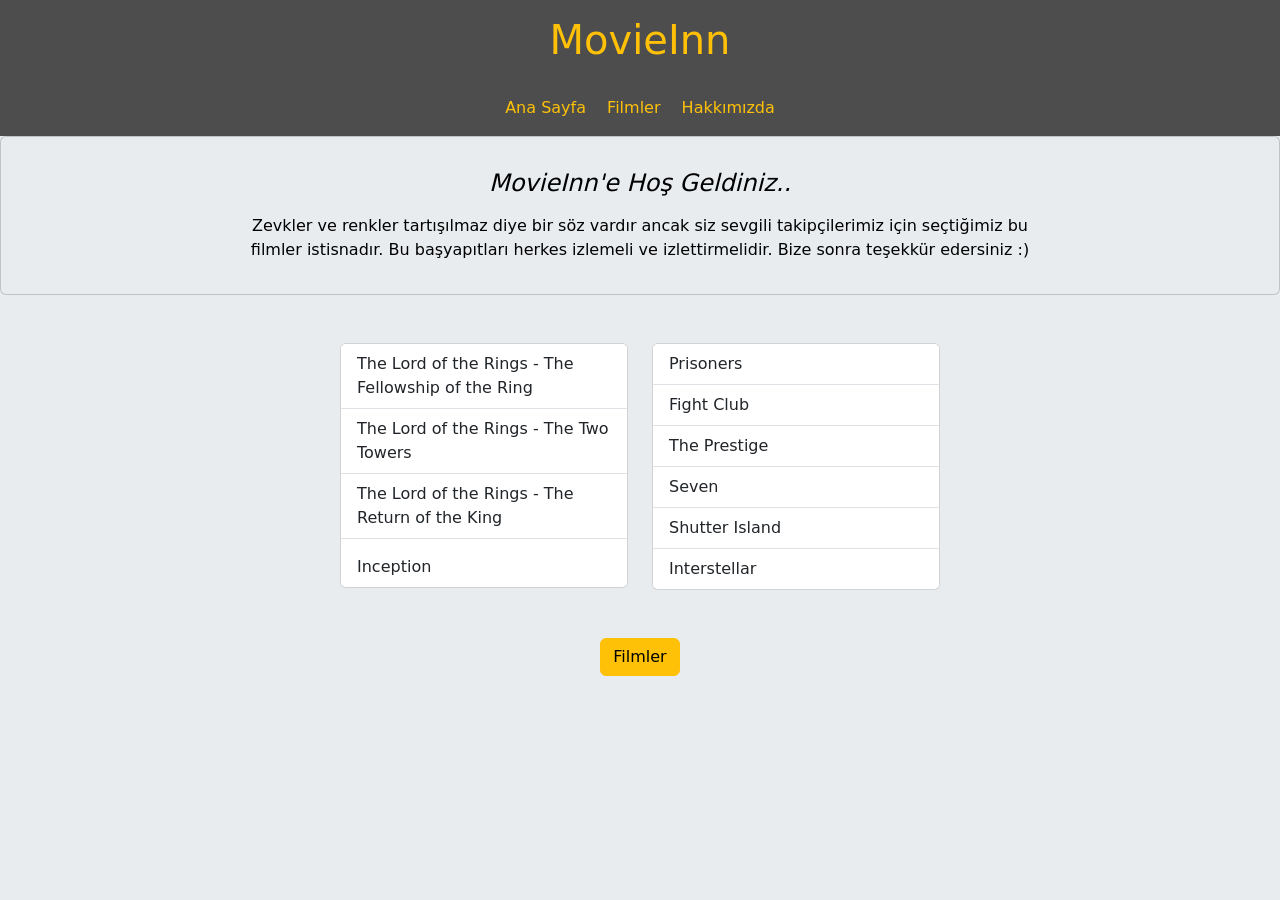
<file: index.html>
<!doctype html>
<html lang="en">
  <head>
    <meta charset="utf-8">
    <meta name="viewport" content="width=device-width, initial-scale=1">
    <link href="https://cdn.jsdelivr.net/npm/bootstrap@5.1.1/dist/css/bootstrap.min.css" rel="stylesheet" integrity="sha384-F3w7mX95PdgyTmZZMECAngseQB83DfGTowi0iMjiWaeVhAn4FJkqJByhZMI3AhiU" crossorigin="anonymous">
    <link rel="stylesheet" href="style.css">
    <title>Documents</title>
  </head>
  <body>

    <div class="container-fluid"> <!--Container 12'lik oldu -->

        <div class="row first">

              <div class="col-sm-8 m-auto p-3 text-center ">
                <h1 class="text-warning">MovieInn</h1> <br>
                <a class="p-2 text-decoration-none link-warning" href="#">Ana Sayfa</a>
                <a class="p-2 text-decoration-none link-warning" href="movies.html">Filmler</a>
                <a class="p-2 text-decoration-none link-warning" href="aboutus.html">Hakkımızda</a>
              </div>
        </div>
        <div class="row  second card">
              <div class="col-sm-8 text-center m-auto mt-3 card-body">
               <h2 class="fs-4"><em>MovieInn'e Hoş Geldiniz..</em></h2>
               <p class="mt-3">Zevkler ve renkler tartışılmaz diye bir söz vardır ancak siz sevgili takipçilerimiz için seçtiğimiz bu filmler istisnadır. Bu başyapıtları herkes izlemeli ve izlettirmelidir. Bize sonra teşekkür edersiniz :) </p>
              </div>
        </div>

        <div class="row third">
                <div class="col-sm-6 m-auto mt-5">
                <div class="card ms-auto" style="width: 18rem;">
                    <ul class="list-group list-group-flush">
                      <li class="list-group-item">The Lord of the Rings - The Fellowship of the Ring</li>
                      <li class="list-group-item">The Lord of the Rings - The Two Towers</li>
                      <li class="list-group-item">The Lord of the Rings - The Return of the King</li>
                      <li class="list-group-item pt-3 pb-2.5 ">Inception</li>

                    </ul>
                  </div>
                </div>
                  <div class="col-sm-6 mt-5">
                <div class="card" style="width: 18rem;">
                    <ul class="list-group list-group-flush">
                      <li class="list-group-item">Prisoners</li>
                      <li class="list-group-item">Fight Club</li>
                      <li class="list-group-item">The Prestige</li>
                      <li class="list-group-item">Seven</li>
                      <li class="list-group-item">Shutter Island</li>
                      <li class="list-group-item">Interstellar</li>


                    </ul>
                  </div>
                </div>
            
        </div>
        
        <div class="row fourth">
          <div class="col-sm-8 text-center m-auto mt-5">
            <a href="movies.html"><button type="button" class="btn btn-warning text-monospace">Filmler</button></a>
            
          </div>
        </div>

    </div>

    <script src="https://cdn.jsdelivr.net/npm/bootstrap@5.1.1/dist/js/bootstrap.bundle.min.js" integrity="sha384-/bQdsTh/da6pkI1MST/rWKFNjaCP5gBSY4sEBT38Q/9RBh9AH40zEOg7Hlq2THRZ" crossorigin="anonymous"></script>

    
  </body>
</html>
</file>
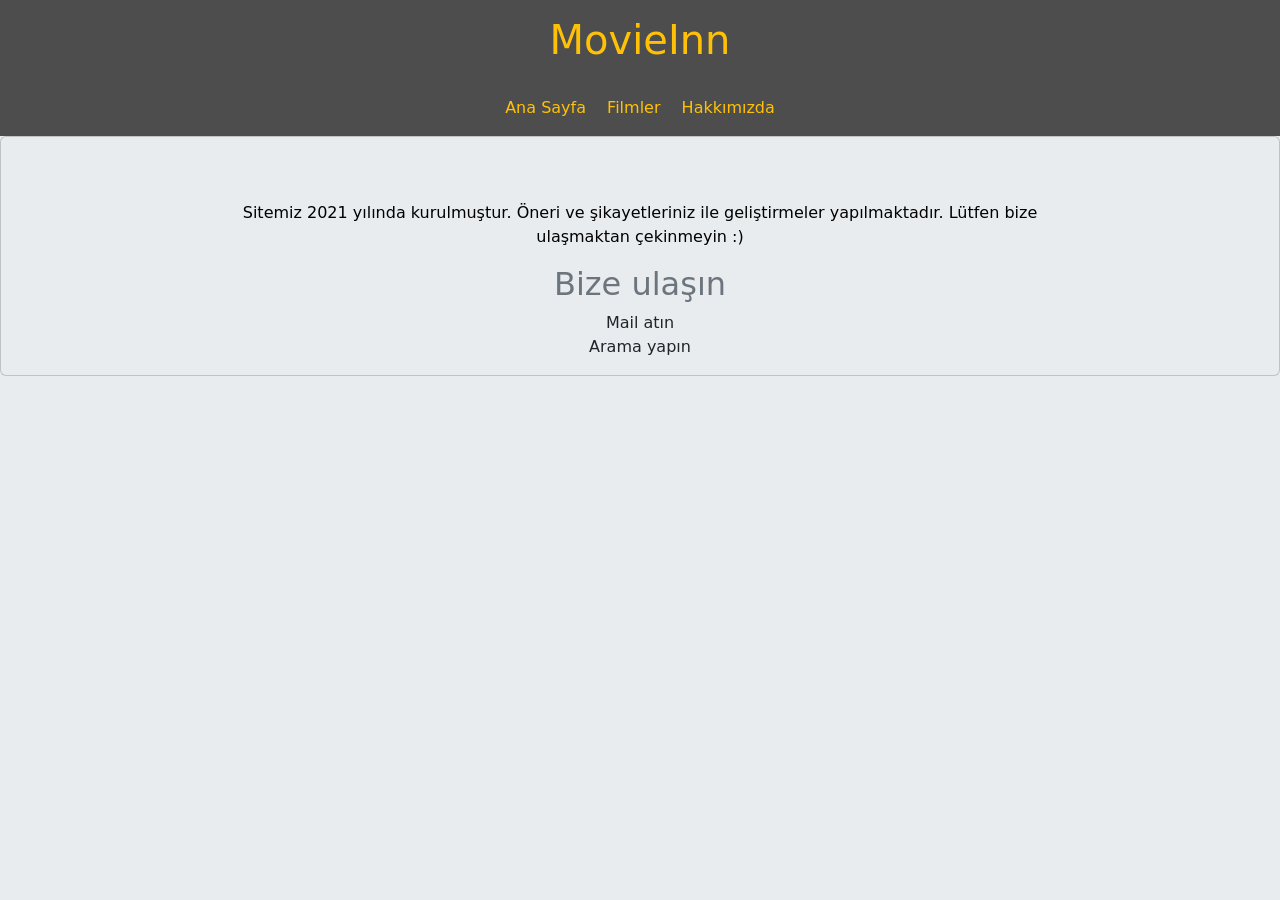
<file: aboutus.html>
<!doctype html>
<html lang="en">
  <head>
    <meta charset="utf-8">
    <meta name="viewport" content="width=device-width, initial-scale=1">
    <link href="https://cdn.jsdelivr.net/npm/bootstrap@5.1.1/dist/css/bootstrap.min.css" rel="stylesheet" integrity="sha384-F3w7mX95PdgyTmZZMECAngseQB83DfGTowi0iMjiWaeVhAn4FJkqJByhZMI3AhiU" crossorigin="anonymous">
    <link rel="stylesheet" href="style.css">
    <title>Documents</title>
  </head>
  <body>

    <div class="container-fluid"> <!--Container 12'lik oldu -->

        <div class="row first">

            <div class="col-sm-8 m-auto p-3 text-center ">
                <h1 class="text-warning">MovieInn</h1> <br>
                <a class="p-2 text-decoration-none link-warning" href="index.html">Ana Sayfa</a>
                <a class="p-2 text-decoration-none link-warning" href="movies.html">Filmler</a>
                <a class="p-2 text-decoration-none link-warning" href="aboutus.html">Hakkımızda</a>

            </div>
        </div>


        <div class="row second card">
          <div class="col-sm-8 m-auto mt-5 text-center card-body">
            <p>Sitemiz 2021 yılında kurulmuştur. Öneri ve şikayetleriniz ile geliştirmeler yapılmaktadır. Lütfen bize ulaşmaktan çekinmeyin :) </p>
            <h2 class="text-secondary">Bize ulaşın</h2>
            <a class="text-decoration-none text-dark" href="mailto:ugurulkerr@outlook.com">Mail atın</a> <br>
            <a class="text-decoration-none text-dark" href="tel:0555 555 55 55">Arama yapın</a>

          
          </div>

        </div>





        <script src="https://cdn.jsdelivr.net/npm/bootstrap@5.1.1/dist/js/bootstrap.bundle.min.js" integrity="sha384-/bQdsTh/da6pkI1MST/rWKFNjaCP5gBSY4sEBT38Q/9RBh9AH40zEOg7Hlq2THRZ" crossorigin="anonymous"></script>

    
  </body>
</html>
</file>
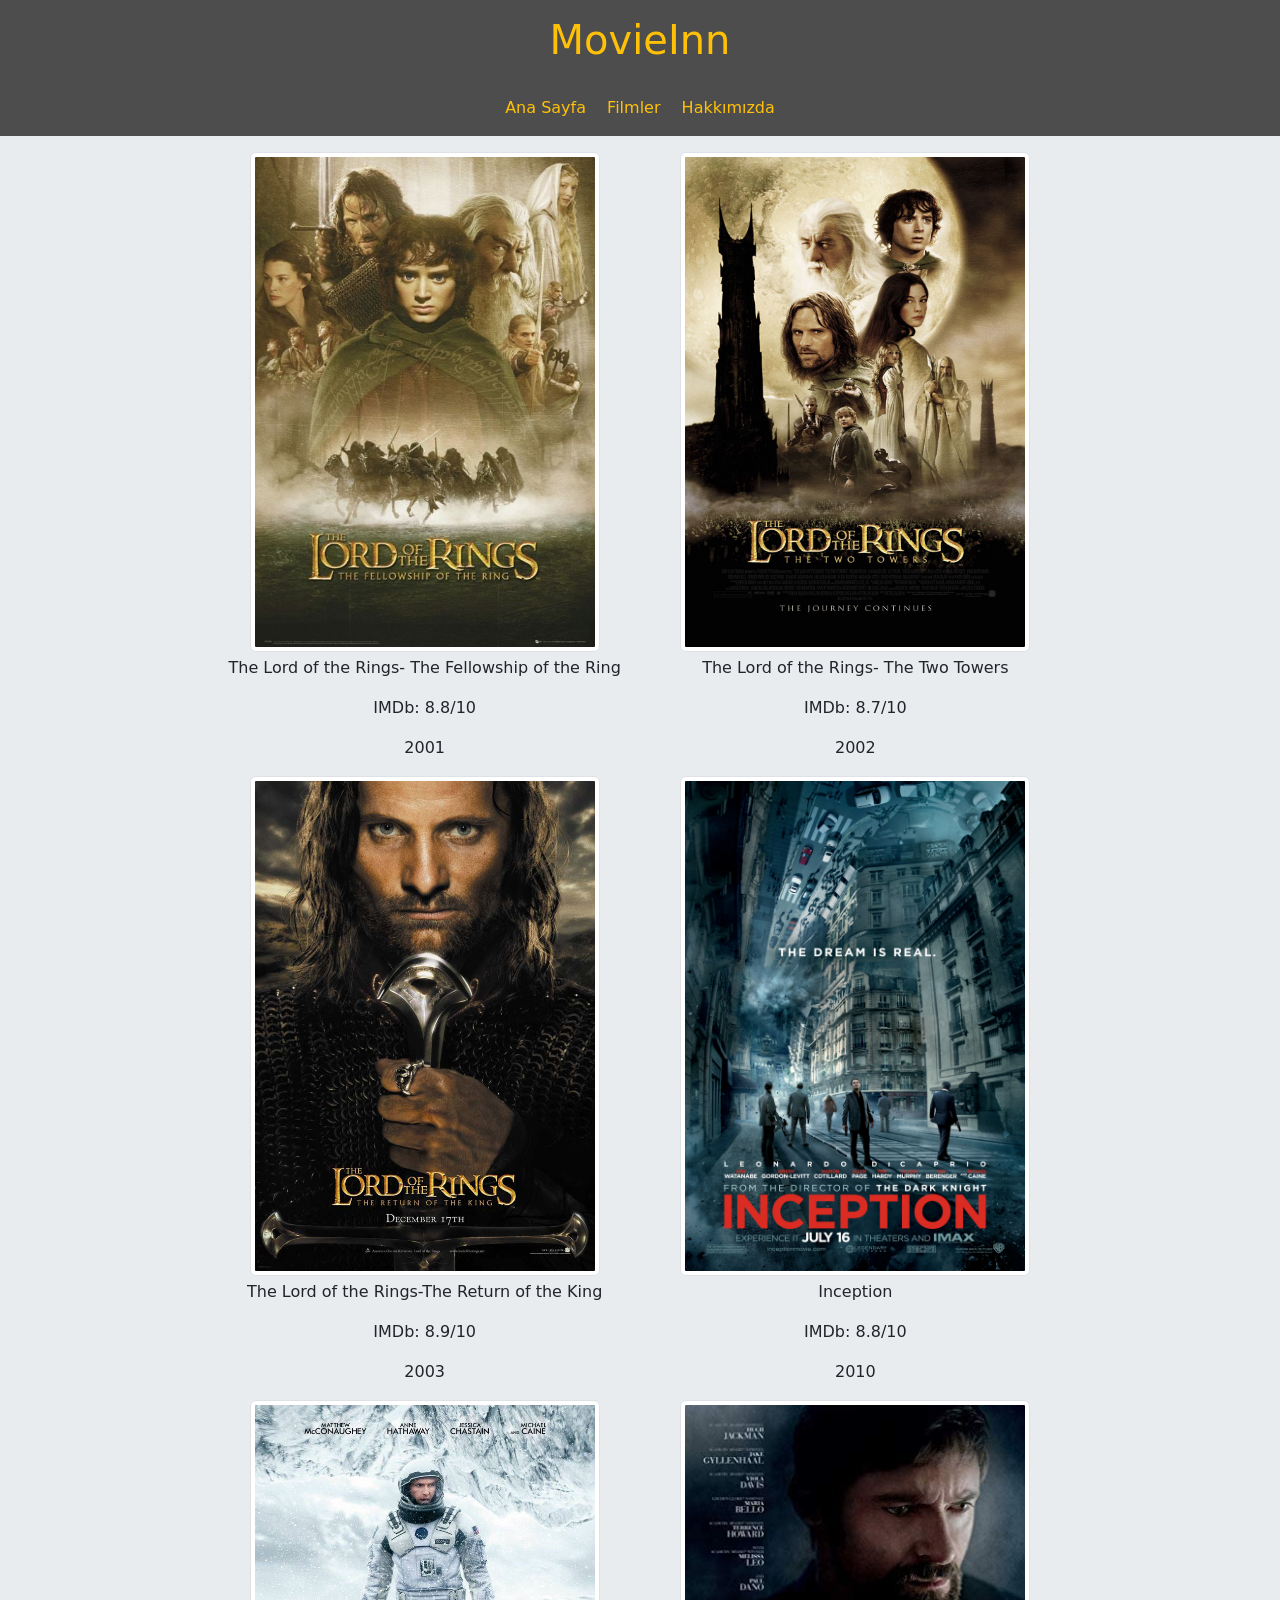
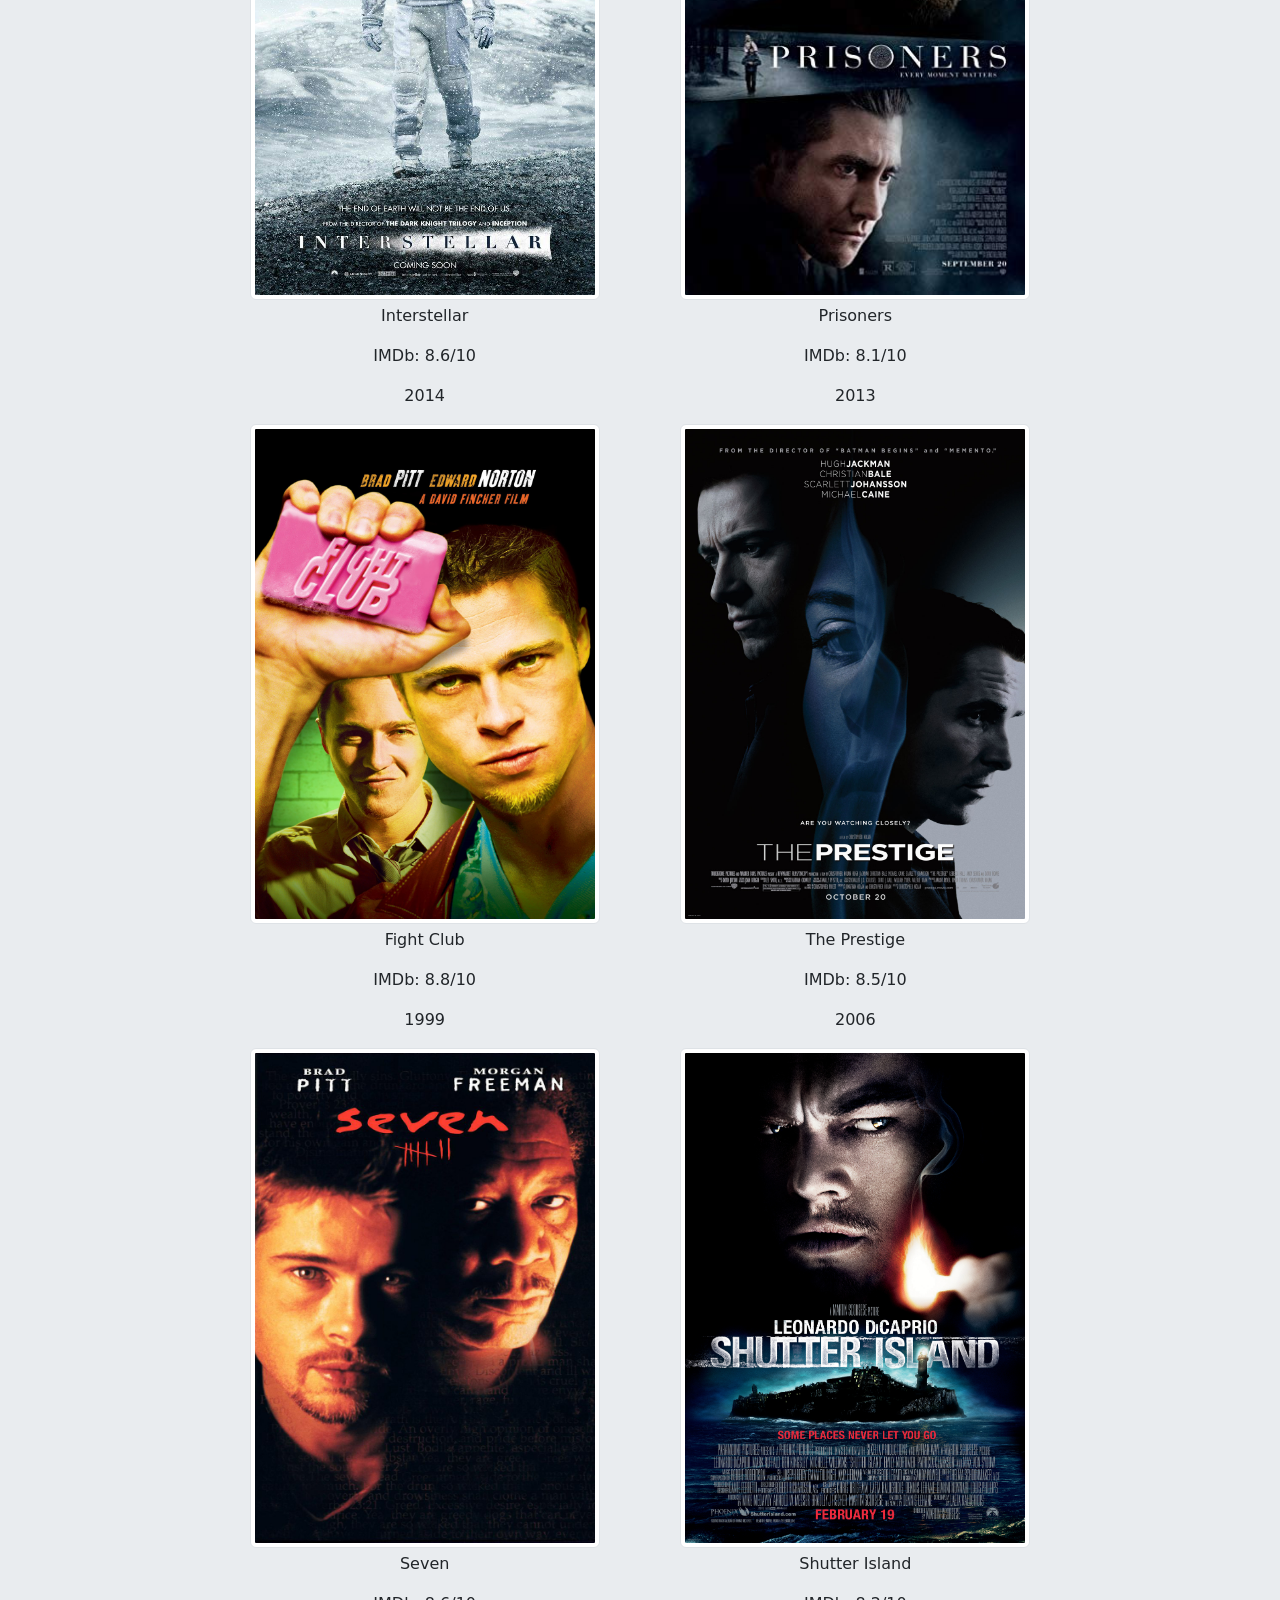
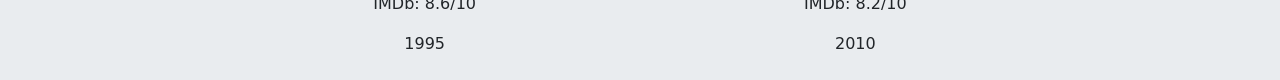
<file: movies.html>
<!doctype html>
<html lang="en">
  <head>
    <meta charset="utf-8">
    <meta name="viewport" content="width=device-width, initial-scale=1">
    <link href="https://cdn.jsdelivr.net/npm/bootstrap@5.1.1/dist/css/bootstrap.min.css" rel="stylesheet" integrity="sha384-F3w7mX95PdgyTmZZMECAngseQB83DfGTowi0iMjiWaeVhAn4FJkqJByhZMI3AhiU" crossorigin="anonymous">
    <link rel="stylesheet" href="style.css">
    <title>Documents</title>
  </head>
  <body>

    <div class="container-fluid"> <!--Container 12'lik oldu -->

        <div class="row first">

            <div class="col-sm-8 m-auto p-3 text-center ">
                <h1 class="text-warning">MovieInn</h1> <br>
                <a class="p-2 text-decoration-none link-warning" href="index.html">Ana Sayfa</a>
                <a class="p-2 text-decoration-none link-warning" href="movies.html">Filmler</a>
                <a class="p-2 text-decoration-none link-warning" href="aboutus.html">Hakkımızda</a>

            </div>
        </div>

        <div class="row second"></div>
            <div class="col-sm-8 m-auto">
                <div class="row text-center mt-3"> <!-- Bunu açmamızdaki amaç (row) Tekrardan yanyana gelmesi. Yani 12'lik sistem yaptık-->
                    <div class="col-sm-6 m-auto">
                        <img class="img-fluid img-thumbnail" style="width: 350px; height: 500px;" src="img/lotr.jpg" alt="FR">
                        <p class="mt-1">The Lord of the Rings- The Fellowship of the Ring</p>
                        <p>IMDb: 8.8/10 </p>
                        2001
                    </div>
                    <div class="col-sm-6 m-auto">
                        <img class="img-fluid img-thumbnail" style="width: 350px; height: 500px;" src="img/twotowers.jpg" alt="TT">
                        <p class="mt-1">The Lord of the Rings- The Two Towers</p>
                        <p>IMDb: 8.7/10 </p>
                        2002
                    </div>
                </div>
                <div class="row text-center mt-3"> <!-- Bunu açmamızdaki amaç (row) Tekrardan yanyana gelmesi. Yani 12'lik sistem yaptık-->
                    <div class="col-sm-6 m-auto">
                        <img class="img-fluid img-thumbnail" style="width: 350px; height: 500px;" src="img/king2.jpg" alt="RK">
                        <p class="mt-1">The Lord of the Rings-The Return of the King</p>
                        <p>IMDb: 8.9/10 </p>
                        2003
                    </div>
                    <div class="col-sm-6 m-auto">
                        <img class="img-fluid img-thumbnail" style="width: 350px; height: 500px;" src="img/inception.jpg" alt="INC">
                        <p class="mt-1">Inception</p>
                        <p>IMDb: 8.8/10 </p>
                        2010
                    </div>
                </div>
                <div class="row text-center mt-3"> <!-- Bunu açmamızdaki amaç (row) Tekrardan yanyana gelmesi. Yani 12'lik sistem yaptık-->
                    <div class="col-sm-6 m-auto">
                        <img class="img-fluid img-thumbnail" style="width: 350px; height: 500px;" src="img/interstellar.jpg" alt="INT">
                        <p class="mt-1">Interstellar</p>
                        <p>IMDb: 8.6/10 </p>
                        2014
                    </div>
                    <div class="col-sm-6 m-auto">
                        <img class="img-fluid img-thumbnail" style="width: 350px; height: 500px;" src="img/prisoners.jpg" alt="PR">
                        <p class="mt-1">Prisoners</p>
                        <p>IMDb: 8.1/10 </p>
                        2013
                    </div>
                </div>
                <div class="row text-center mt-3"> <!-- Bunu açmamızdaki amaç (row) Tekrardan yanyana gelmesi. Yani 12'lik sistem yaptık-->
                    <div class="col-sm-6 m-auto">
                        <img class="img-fluid img-thumbnail" style="width: 350px; height: 500px;" src="img/fc.jpg" alt="FC">
                        <p class="mt-1">Fight Club</p>
                        <p>IMDb: 8.8/10 </p>
                        1999
                    </div>
                    <div class="col-sm-6 m-auto">
                        <img class="img-fluid img-thumbnail" style="width: 350px; height: 500px;" src="img/prestige.jpg" alt="PR">
                        <p class="mt-1">The Prestige</p>
                        <p>IMDb: 8.5/10 </p>
                        2006
                    </div>
                </div>
                <div class="row text-center mt-3 mb-4"> <!-- Bunu açmamızdaki amaç (row) Tekrardan yanyana gelmesi. Yani 12'lik sistem yaptık-->
                    <div class="col-sm-6 m-auto">
                        <img class="img-fluid img-thumbnail" style="width: 350px; height: 500px;" src="img/seven.jpg" alt="SV">
                        <p class="mt-1">Seven</p>
                        <p>IMDb: 8.6/10 </p>
                        1995
                    </div>
                    <div class="col-sm-6 m-auto">
                        <img class="img-fluid img-thumbnail" style="width: 350px; height: 500px;" src="img/shutter.jpg" alt="SI">
                        <p class="mt-1">Shutter Island</p>
                        <p>IMDb: 8.2/10 </p>
                        2010
                    </div>
                </div>

                
            </div>




        <script src="https://cdn.jsdelivr.net/npm/bootstrap@5.1.1/dist/js/bootstrap.bundle.min.js" integrity="sha384-/bQdsTh/da6pkI1MST/rWKFNjaCP5gBSY4sEBT38Q/9RBh9AH40zEOg7Hlq2THRZ" crossorigin="anonymous"></script>

    
  </body>
</html>
</file>
<file: style.css>
.first {
    background-color: rgb(77, 77, 77);
}
.second {
    color: black;
    background-color: #E9ECEF;
}

.third {
    background-color: #E9ECEF;
}

body {
    background-color: #E9ECEF;
}
</file>
